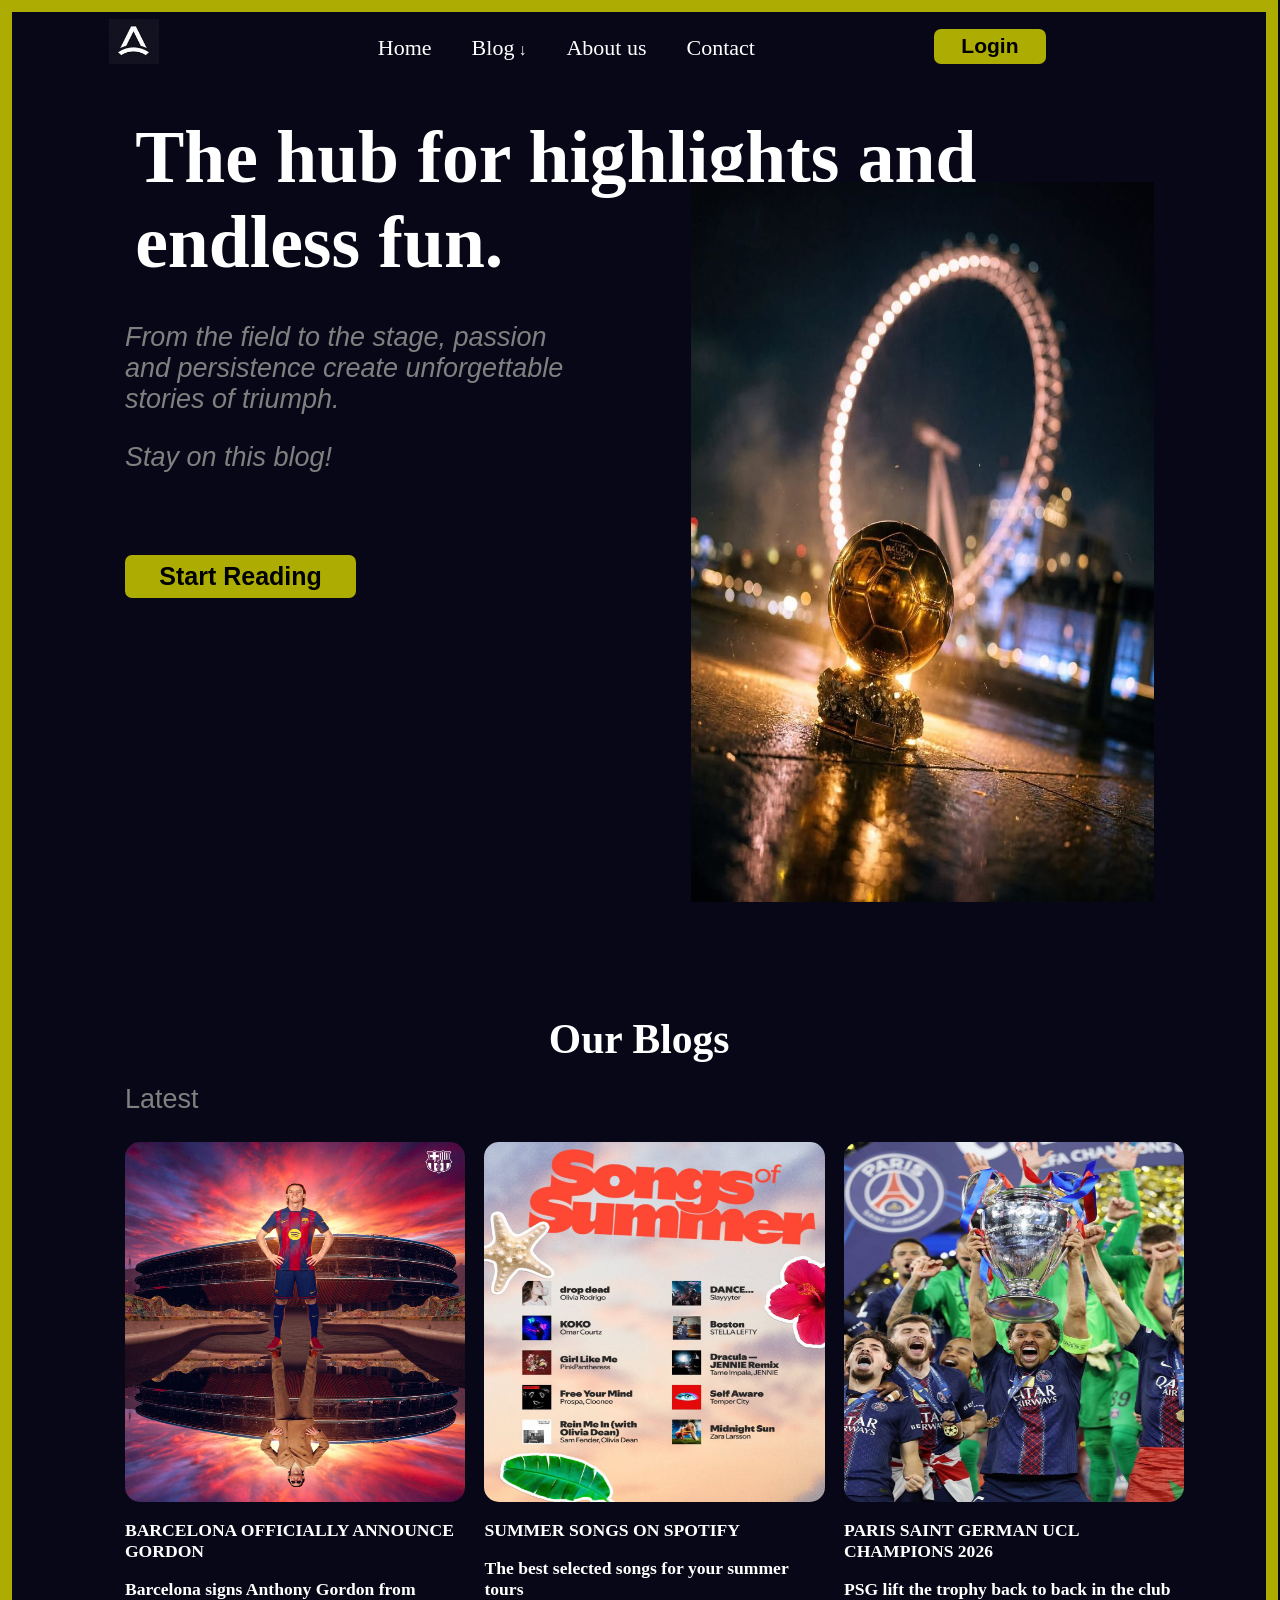
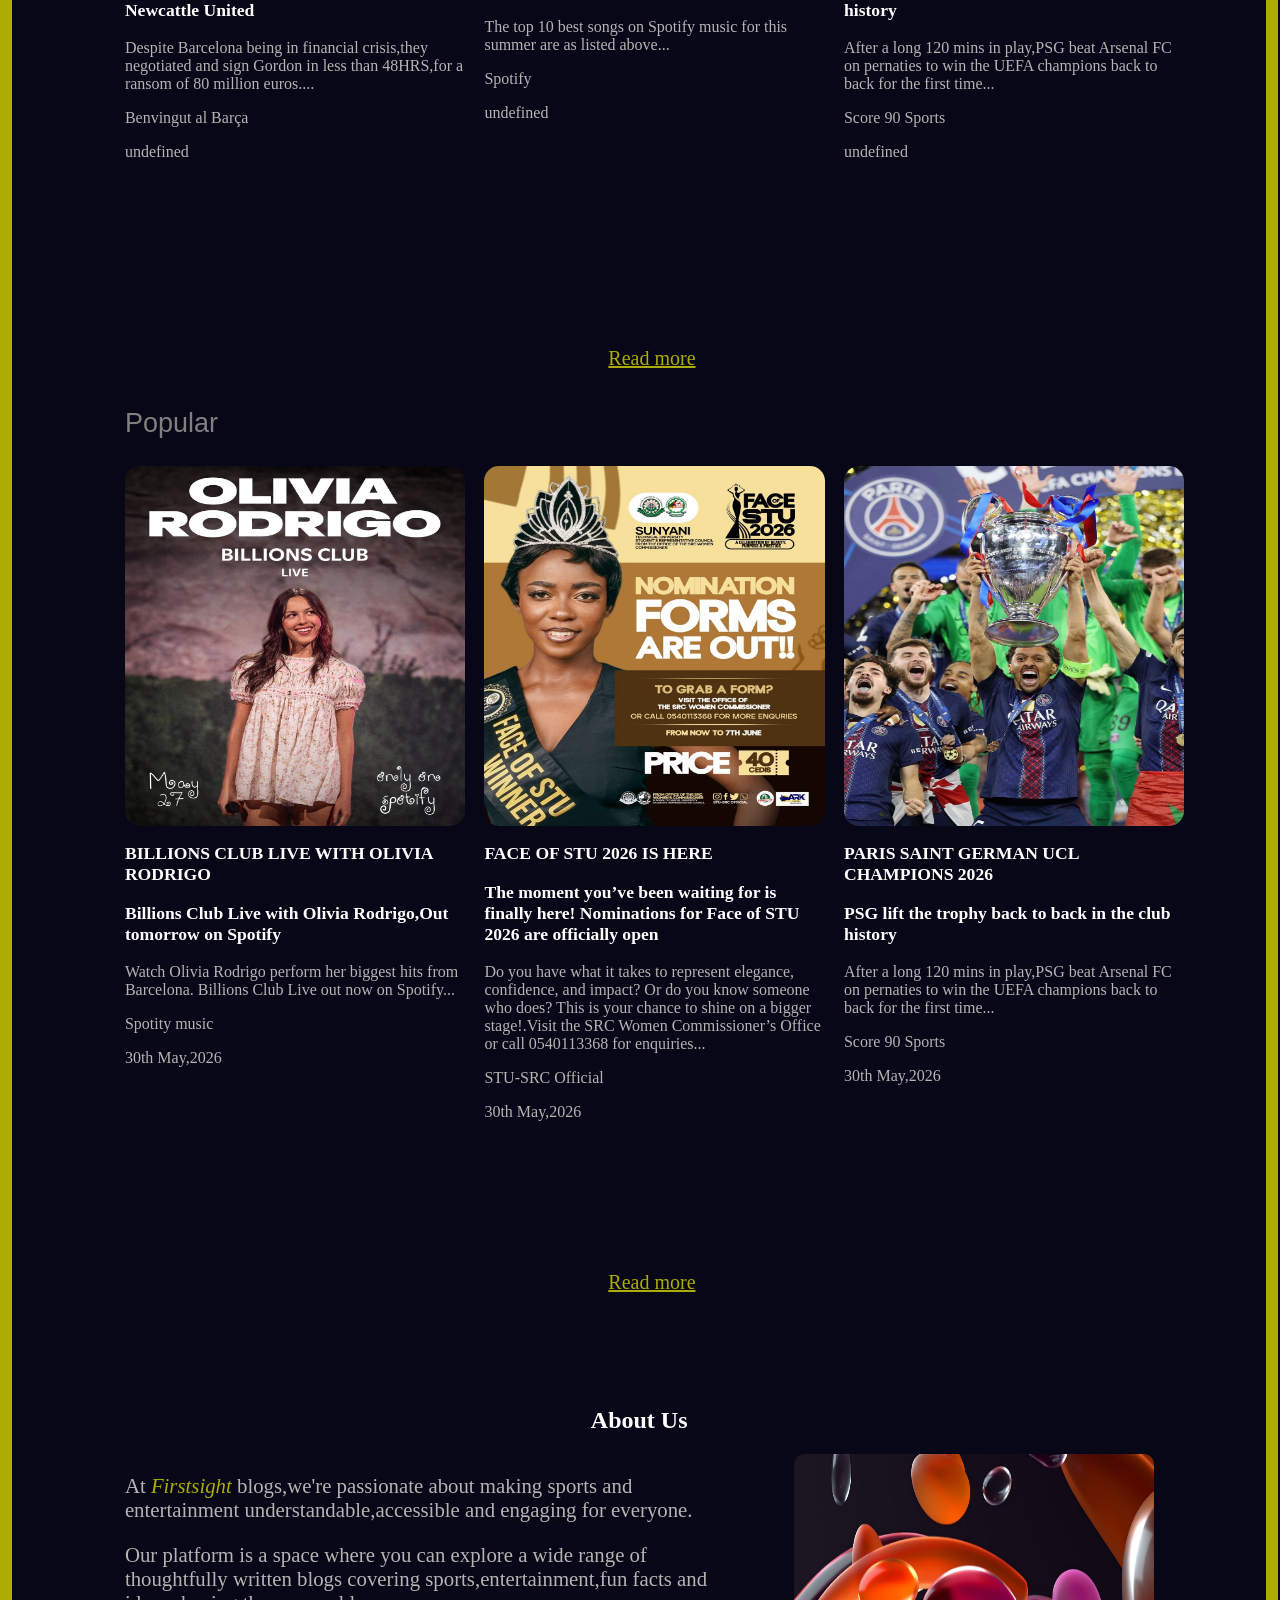
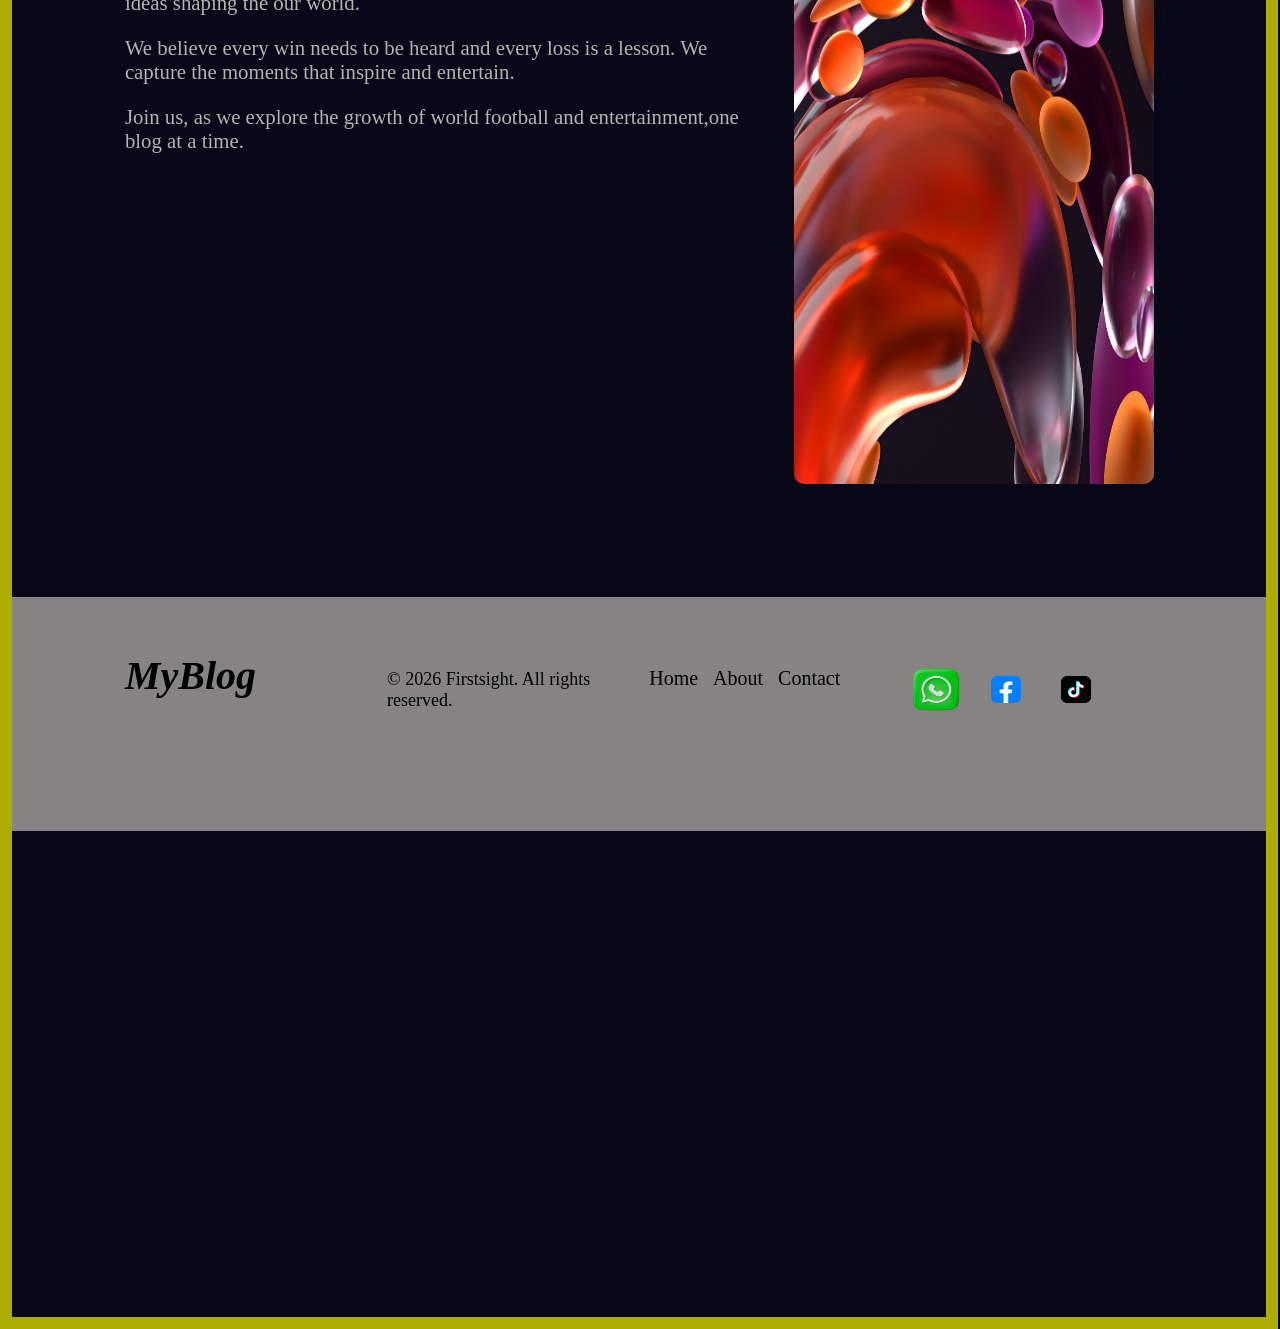
<file: index.html>
<!DOCTYPE html>
<html lang="en">
<head>
    <meta charset="UTF-8">
    <meta name="viewport" content="width=device-width, initial-scale=1.0">
    <title>Firstsight.com</title>

    <link rel="stylesheet" href="styleSheets/Navbar.css">
    <link rel="stylesheet" href="styleSheets/Header.css">
    <link rel="stylesheet" href="styleSheets/Latestsection.css">
    <link rel="stylesheet" href="styleSheets/Popularsection.css">
    <link rel="stylesheet" href="styleSheets/AboutUs.css">
    <link rel="stylesheet" href="styleSheets/Footer.css">
    <link rel="stylesheet" href="Responsiveness/Mobile414_Responsive.css">
    <link rel="stylesheet" href="Responsiveness/Mobile428_Responsive.css">
    <link rel="stylesheet" href="Responsiveness/Mobile360_Responsive.css">
    <link rel="stylesheet" href="Responsiveness/Mobile375_Responsive.css">
    <link rel="stylesheet" href="Responsiveness/Mobile390_Responsive.css">
    <!-- <link rel="stylesheet" href="Login_Mobile414_Responsive"> -->
    
</head>
<body>

    <!-- A yellow picture frame for the whole page -->
    <div class="picture-frame">
        <!-- The page start with the Navigation bar at the top -->
        <nav>
            <!-- The Logo of the blog company -->
            <div class="logo-image" title="Firstsight blog">
                <img src="Images/Logo/Logo.png" alt="Big N letter">
            </div>

            <!-- <h1 id="closebtn">&times;</h1> -->
            <!-- Navigation links on the page -->
            <ul id="Navbar-links">
                <li><a href="" >Home</a></li>
                <li><a href="#latest-section" class="blog-link">Blog</a> <span class="arrow-down">&#8595</span></li>
                <li><a href="#about-us-section" class="aboutus-link">About us</a></li>
                <li><a href="#footer" class="contact-link">Contact</a></li>
            </ul>

            <!-- Login link to either login og signin to the website  -->
            <button><a href="Login.html" target="_blank" id="login-btn">Login</a></button>

            <!-- The burgar sign on the Mobile size -->
            <button id="burgar">☰</button>
        </nav>

        <!-- Here we come to the header section of the page right after the navbar -->
        <header>

            <!-- A big header message on the page -->
            <h1>The hub for highlights and endless fun.</h1>

            <!-- Two containers,one at the left and other at right.With a text and a picture at the other side. -->
            <div class="two-containers">
                <div class="left-container">
                    <p>From the field to the stage, passion and persistence create unforgettable stories of triumph.</p>
                    <p>Stay on this blog!</p>

                    <!-- A Link button to start reading. -->
                    <button id="start-reading_btn">Start Reading</button>
                </div>

                <!-- The right side containers a big pictureon the page. -->
                <div class="right-container"></div>

            </div>
           
        </header>


        <h1 id="blogs">Our Blogs</h1>

        <!-- The blog start here with the lastest blog section -->
        <section id="latest-section">

            <p id="latest">Latest</p>

            <div class="containers"></div>

            <!-- The Read more Link -->
            <a href="" id="read-more-latest">Read more</a> 
        </section>


        <!-- The popular blog section too comes here. -->
        <section id="popular-section">
            <p id="popular">Popular</p>

            <div class="containers">
                
                <!-- Blog-1 -->
                <div class="container" id="popular-container-one">
                    
                    <div class="image-box"><img src="" alt="" id="p-image1" ></div>

                    <p id="p-name1" class="name"></p>

                    <P id="p-topic-sentence1" class="topic-sentence"></P>

                    <p id="p-about1" class="about"></p>

                    <p id="p-sender1-name" class="sender-name"></p>

                    <p id="p-date-time1" class="date-time"></p>

                </div>

                <!-- Blog-2 -->
                <div class="container" id="popular-container-two">

                    <div class="image-box"><img src="" alt="" id="p-image2" ></div>

                    <p id="p-name2" class="name"></p>

                    <P id="p-topic-sentence2" class="topic-sentence"></P>

                    <p id="p-about2" class="about"></p>

                    <p id="p-sender2-name" class="sender-name"></p>

                    <p id="p-date-time2" class="date-time"></p>
                </div>

                <!-- Blog-3 -->
                <div class="container" id="popular-container-three">

                    <div class="image-box"><img src="" alt="" id="p-image3" ></div>

                    <p id="p-name3" class="name"></p>

                    <P id="p-topic-sentence3" class="topic-sentence"></P>

                    <p id="p-about3" class="about"></p>

                    <p id="p-sender3-name" class="sender-name"></p>

                    <p id="p-date-time3" class="date-time"></p>
                </div>

            </div>

            <!-- The Read more Link -->
            <a href="" id="read-more-popular">Read more</a>
        </section>

        <!-- The About Us section -->
        <section id="about-us-section">
            <h1>About Us</h1>

            <div class="about-us-containers">
                <div id="message" class="demo">
                    <p>At <span id="firstsight">Firstsight</span> blogs,we're passionate about making sports and entertainment understandable,accessible and engaging for everyone. </p>
                    <p>Our platform is a space where you can explore a wide range of thoughtfully written blogs covering sports,entertainment,fun facts and ideas shaping the our world.</p>
                    <p>We believe every win needs to be heard and every loss is a lesson. We capture the moments that inspire and entertain.</p>
                    <p>Join us, as we explore the growth of world football and entertainment,one blog at a time.</p>
                </div>
                
                <div id="image" class="demo" >
                    <img src="Images/AboutUs-Image/AboutUs Image.png" alt="" id="about-us-image">
                </div>
            </div>
        </section>

        <footer id="footer">
            <div class="footer-column">

                <!-- Column 1 -->
                <div class="column" id="my-blog"><h1>MyBlog</h1></div>

                <!-- Column 2 -->
                <div class="column" id="copyright">&copy; 2026 Firstsight. All rights reserved.</div>

                <!-- Column 3 -->
                <div class="column" id="link">

                    <a href="">Home</a>
                    <a href="#about-us-section">About</a>
                    <a href="#my-blog">Contact</a>

                </div>

                <!-- Column 4 -->
                <div class="column" id="media-icons">

                    <label for="WhatsAPP" id="whatsapp">
                        <a href="https://wa.me/233549473295" target="_blank">
                            <img src="Images/Social-Media-Icons/WhatsApp.webp" alt="">
                        </a>
                    </label>

                    <label for="FaceBook" id="facebook">
                        <a href="https://www.facebook.com/share/1J1tw8QMVC/?mibextid=wwXIfr" target="_blank">
                            <img src="Images/Social-Media-Icons/Facebook.webp" alt="">
                        </a>
                    </label>

                    <label for="Tiktok" id="tiktok">
                        <a href="https://www.tiktok.com/@qwesikhalifa123?_r=1&_t=ZS-96lhJDnv4TK" target="_blank">
                            <img src="Images/Social-Media-Icons/Tiktok.webp" alt="">
                        </a>
                    </label>

                </div>
            </div>
        </footer>
   
    </div>
    
    <script type="module"  src="index.js"></script>

    <script src="Popularsection.js"></script>
</body>
</html>

<!-- Each blog has,
 1:Image
 2:Name
 3:Topic sentence
 4:About the blog
 5:Sender
 6:Date and time. -->
</file>
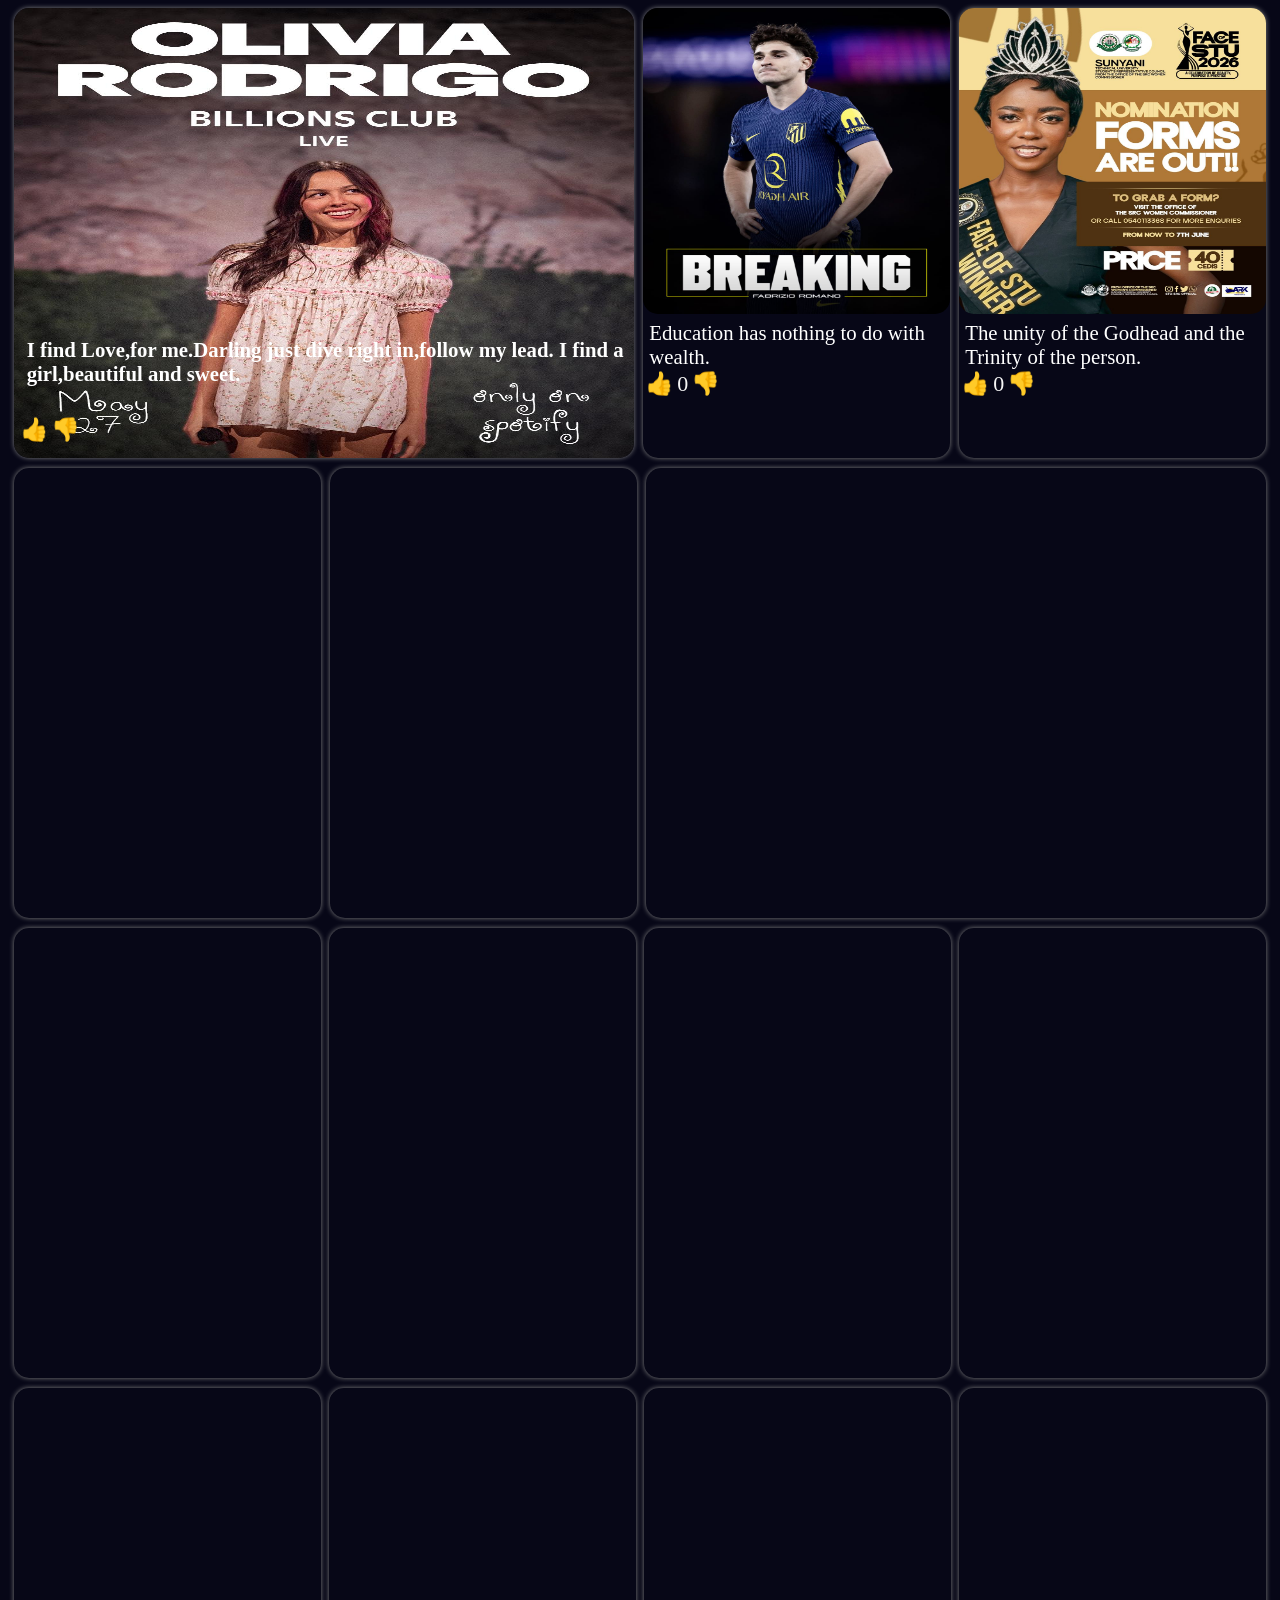
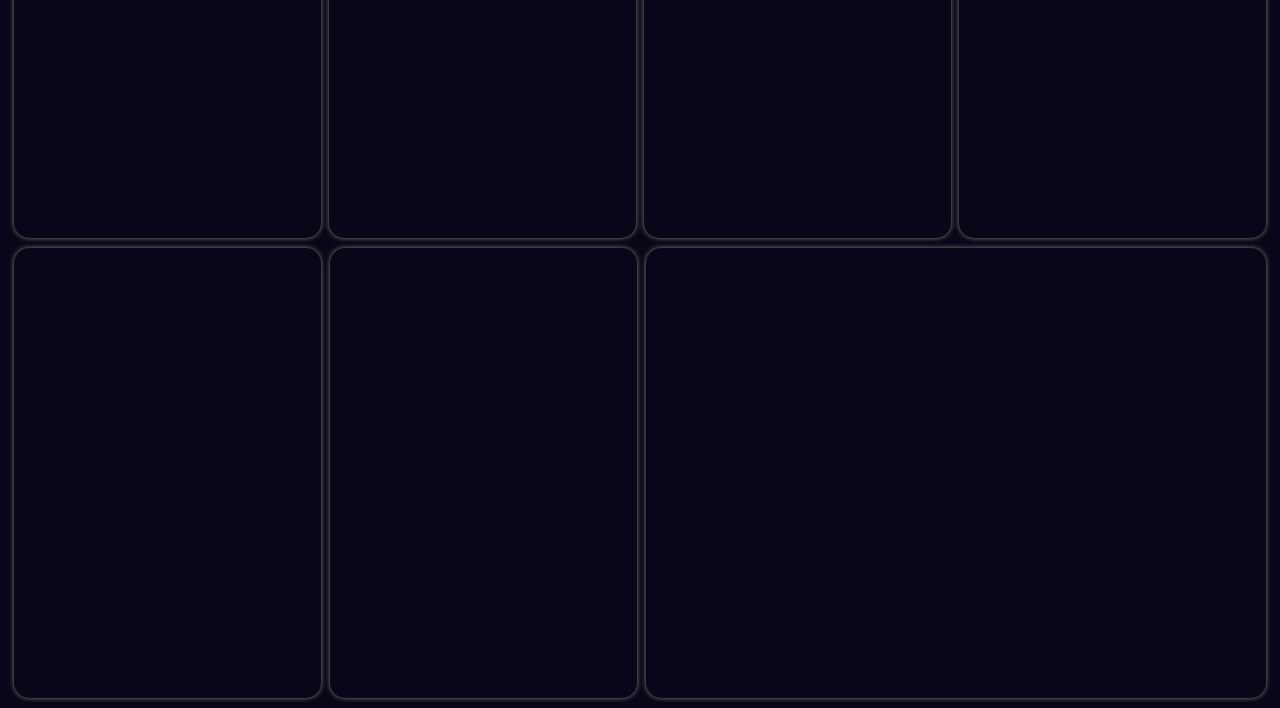
<file: startingReading.html>
<!DOCTYPE html>
<html lang="en">
<head>
    <meta charset="UTF-8">
    <meta name="viewport" content="width=device-width, initial-scale=1.0">
    <title>All Blog</title>
    
    <link rel="stylesheet" href="startReading.css">
</head>
<body>
    <nav></nav>


    <!-- All the Latest and Popular Blogs are here -->
     <!-- Row One(1) -->
    <div id="row-1" class="design">
        <div class="bbox" >
            <img src="" alt="" id="row-1-bigImage" class="big-image">
            <p class="big-message" id="row-1-bigMessage"></p>
            <div class="big-react">
                <label id="row1-like1" class="like" onclick="Like(1)">👍</label>
                <label for="count" id="row1-count1">0</label>
                <label id="row1-dislike1" class="dislike" onclick="disLike(1)">👎</label>
            </div>

        </div>

        <div class="sbox">
            <img src="" alt="" id="row-1-small-Image1" class="small-image">
            <p class="small-messsage" id="row-1-smallMessage1"></p>
            <div class="small-react">
                <label id="row1-like2" class="like" onclick="Like(2)">👍</label>
                <label for="count" id="row1-count2">0</label>
                <label id="row1-dislike2" class="dislike" onclick="disLike(2)">👎</label>
            </div>
        </div>

         <div class="sbox">
            <img src="" alt="" id="row-1-small-Image2" class="small-image">
            <p class="small-messsage" id="row-1-smallMessage2"></p>
            <div class="small-react">
                <label id="row1-like3" class="like" onclick="Like(3)">👍</label>
                <label for="count" id="row1-count3">0</label>
                <label id="row1-dislike3" class="dislike" onclick="disLike(3)">👎</label>
            </div>
        </div>
    </div>

     <!-- Row One(2) -->
    <div id="row-2" class="design">
        <div class="sbox" id="">
            <div class="image-container"></div>
            <h2 class="small-messsage"></h2>   
        </div>

        <div class="sbox" id="">
            <div class="image-container"></div>
            <h2 class="small-messsage"></h2> 
        </div>

        <div class="bbox" id="">
            <h2 class="big-message"></h2>
        </div> 
    </div>

    <!-- Row One(3) -->
    <div id="row-3" class="design">
        <div class="sbox" id="">
            <div class="image-container"></div>
            <h2 class="small-messsage"></h2> 
        </div>

        <div class="sbox" id="">
            <div class="image-container"></div>
            <h2 class="small-messsage"></h2> 
        </div>

        <div class="sbox" id="">
            <div class="image-container"></div>
            <h2 class="small-messsage"></h2> 
        </div>

        <div class="sbox" id="">
            <div class="image-container"></div>
            <h2 class="small-messsage"></h2> 
        </div>
    </div>

    <!-- Row One(4) -->
    <div id="row-4" class="design">
        <div class="sbox" id=""></div>
        <div class="sbox" id=""></div>
        <div class="sbox" id=""></div>
        <div class="sbox" id=""></div>
    </div>

     <!-- Row One(5) -->
    <div id="row-5" class="design">
        <div class="sbox" id="">
            <div class="image-container"></div>
            <h2 class="small-messsage"></h2>   
        </div>

        <div class="sbox" id="">
            <div class="image-container"></div>
            <h2 class="small-messsage"></h2> 
        </div>

        <div class="bbox" id="">
            <h2 class="big-message"></h2>
        </div> 
    </div>
    

    <script src="startReading.js"></script>
    <script src="Reactions.js"></script>
</body>
</html>
</file>
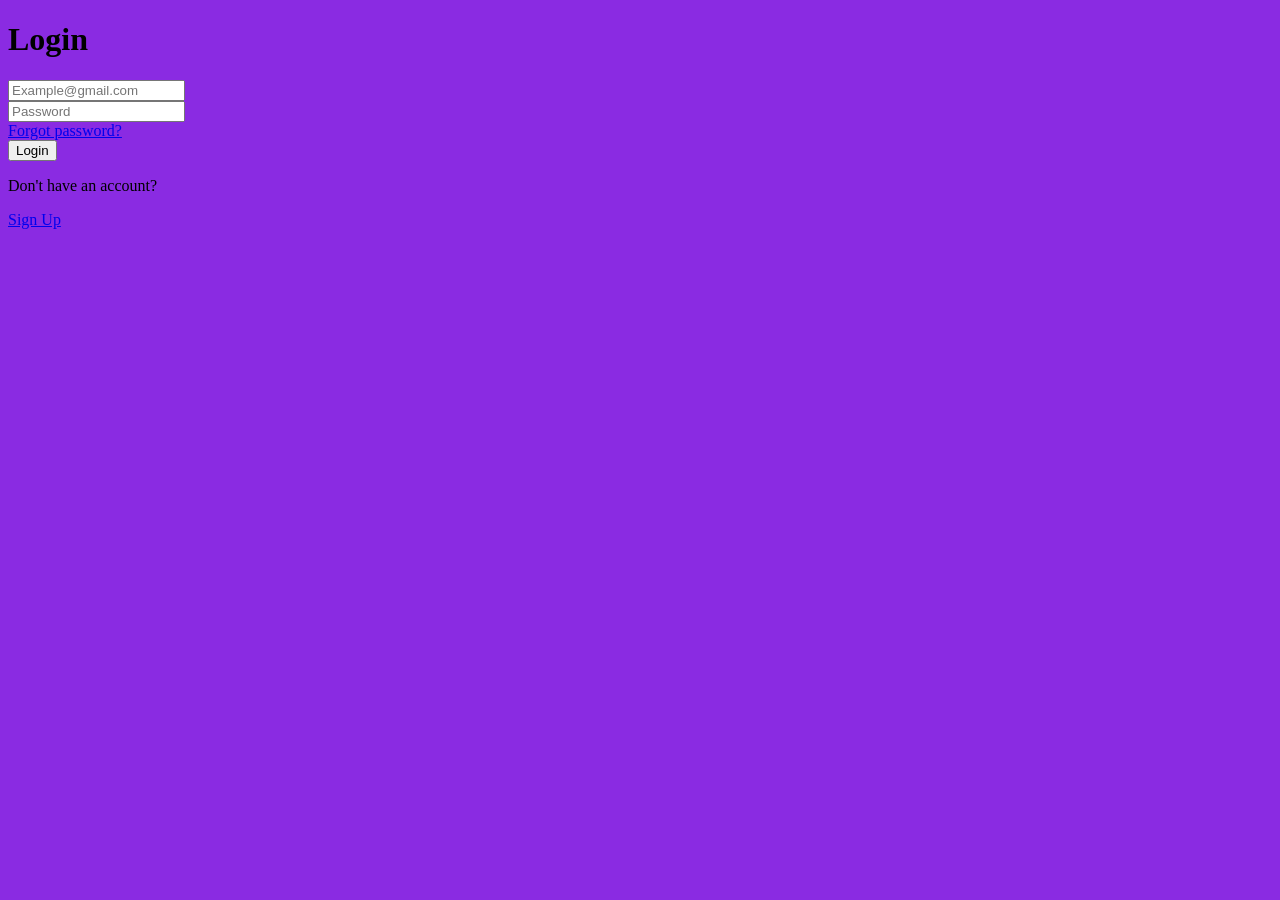
<file: Login Page/Login.html>
<!DOCTYPE html>
<html lang="en">
<head>
    <meta charset="UTF-8">
    <meta name="viewport" content="width=device-width, initial-scale=1.0">
    <title>Login</title>
    <link rel="stylesheet" href="LoginStyle.css">
</head>
<body>
    <div class="container">
        <div id="image-box"></div>

        <h1>Login</h1>

        <input type="email" name="email" id="email" placeholder="Example@gmail.com"><br>

        <input type="password" name="password" id="password" placeholder="Password"><br>
        
        <a href="#" id="forgot-password">Forgot password?</a><br>

        <button id="login-btn">Login</button><br>

        <p>Don't have an account?</p>

        <a href="#" id="sign-up">Sign Up</a>
    </div>    
</body>
</html>
</file>
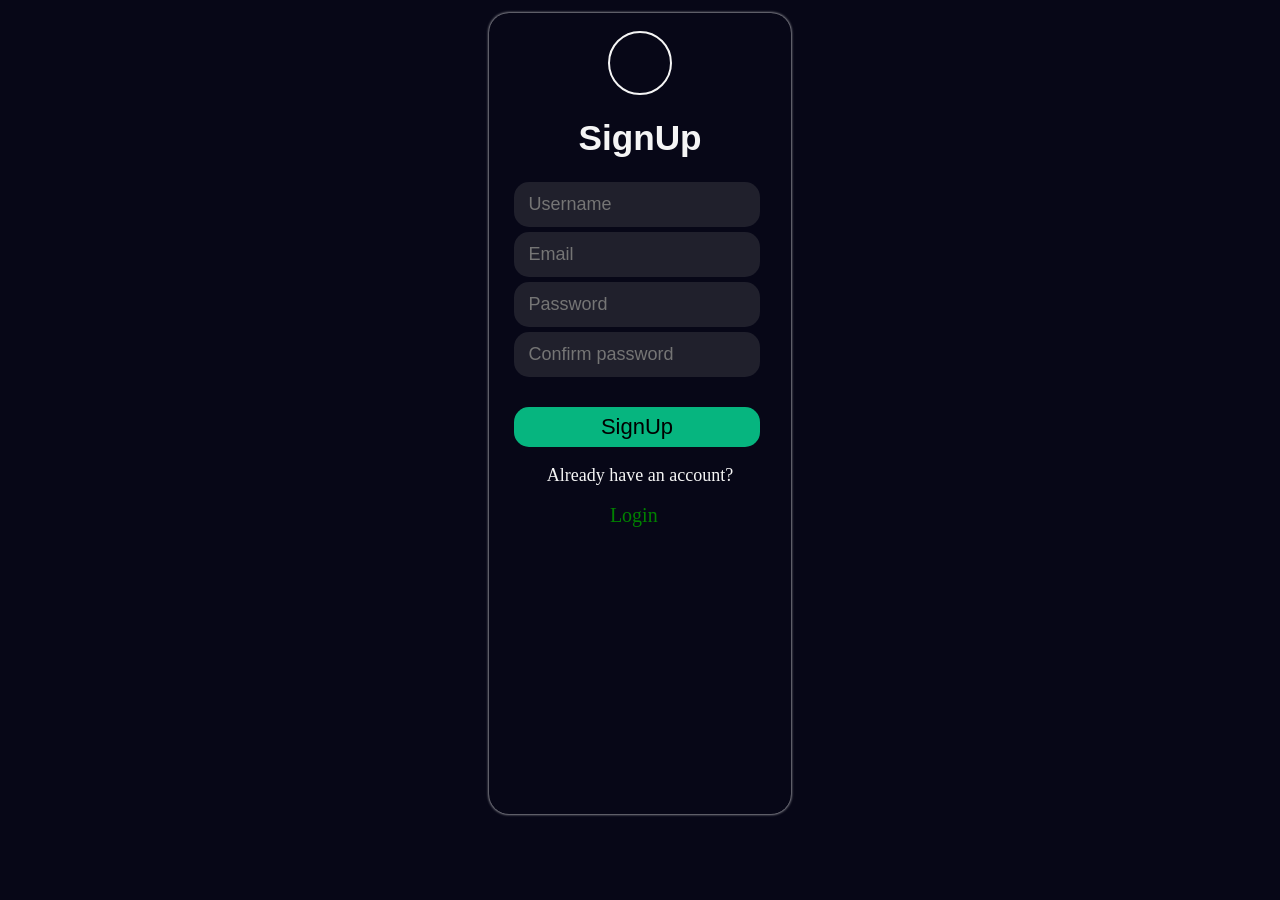
<file: Login Page/SignUp.html>
<!DOCTYPE html>
<html lang="en">
<head>
    <meta charset="UTF-8">
    <meta name="viewport" content="width=device-width, initial-scale=1.0">
    <title>Sign Up</title>
    <link rel="stylesheet" href="SignUp.css">
</head>
<body>
    <div class="container"><br>
        <div id="image-box">
            <!-- <img src="Login Page/Logo.png" alt="Logo"> -->
        </div>

        <h1>SignUp</h1>

        <input type="text" name="username" id="username" placeholder="Username" class="input"><br>

        <input type="email" name="email" id="email" placeholder="Email" class="input"><br>

        <input type="password" name="password" id="password" placeholder="Password" class="input"><br>

        <input type="password" name="c-password" id="c-password" placeholder="Confirm password" class="input"><br>

        <button id="sign-up-btn">SignUp</button><br>

        <p>Already have an account?</p>

        <a href="Login.html" id="login">Login</a>
    </div>     
</body>
</html>
</file>
<file: styleSheets/Navbar.css>
/* There's a picture frame on the whole web page */
.picture-frame{
    border:  12px solid rgb(172, 172, 3);
    width: 98%;
    height: 500.5vh;
}

body{
    margin: 0%;
    background-color: rgb(7, 7, 23);
    color: white;
}

nav{
    display: flex;
    justify-content: space-around;
    background-color: rgb(7, 7, 23);
    padding: 7px;
    box-sizing: border-box;
    /* top: 2%;
    position: fixed;
    width: 98%;
    margin-left: -0.001%; */
    /* background-color: rgb(47, 101, 148); */
} 

img{
    width: 50px;
    height: 45px;
}

ul{
    display: flex;
    gap: 40px;
}

ul li{
    list-style: none;
}

ul li a{
    text-decoration: none;
    color: white;
    font-size: 22px;
}

ul li a:hover{
    text-decoration: underline rgb(239, 239, 91);
    font-weight: bold;
}

.arrow-down{
    color: white;
}

nav button {
    width: 9%;
    height: 35px;
    margin-top: 0.8%;
    background-color: rgb(172, 172, 3);
    border-radius: 7px;
    border: none;
    margin-right: 10%;
    font-weight: bold;
}

nav button a{
    text-decoration: none;
    font-size: 21px;
    color: black;
}

/* Working on the Responsiveness */
#burgar{
    display: none;
}
</file>
<file: styleSheets/Header.css>
header {
    margin: 9%;
}

header h1{
    margin: 1%;
    font-size: 4.6rem;
    font-weight: bold;
    margin-top: -8%;
}

/* The two main containers */
.two-containers{
    display: flex;
    justify-content: space-between;
}

.left-container{
    width: 45%;
    height: 60vh;
}

.left-container p{
    font-size: 27px;
    font-family: Arial, Helvetica, sans-serif;
    font-style: italic;
    color: gray;
}

#start-reading_btn{
    width: 50%;
    padding: 7px;
    font-size: 25px;
    border-radius: 7px;
    font-weight: bold;
    background-color: rgb(172, 172, 3);
    border: none;
    cursor: pointer;
    margin-top: 12%;
}

/* The Right side of the div
It contains an image. */
.right-container{
    margin-top: -11%;
    width: 45%;
    height: 80vh;
    background-image: url(../Images/Header-Image/Header.jpeg);
    background-size: 100% 100%;
    backdrop-filter: blur(10%);
}

#blogs{
    text-align: center;
    font-weight: bold;
    font-size: 2.6rem;
}
</file>
<file: styleSheets/Latestsection.css>
#latest-section{
    margin: 9%;
    margin-top: -0.5%;
}

#latest{
    font-size: 27px;
    font-family: Arial, Helvetica, sans-serif;
    color: gray;
}

.containers{
    display: grid;
    grid-template-columns: repeat(3,1fr);
    gap: 50px;
    margin-bottom: 40px;
}

.container{
    width: 110%;
    height: 85vh;
    border-radius: 15px;
}

/* Each blog content */
.image-box{
    /* border: 2px solid white; */
    height: 40vh;
    border-radius: 15px;

}

.image-box img{
    width: 100%;
    background-size: cover;
    height: 40vh;
    border-radius: 15px;
}

.name{
    font-size: 1.1rem;
    font-weight: bold;
}

.topic-sentence{
    font-size: 1.1rem;
    font-weight: bold;
}

.about{
    font-size: 1rem;
    color: rgb(182, 179, 179);
}

.sender-name{
    font-size: 1rem;
    color: rgb(182, 179, 179);
}

.date-time{
    font-size: 1rem;
    color: rgb(182, 179, 179);  
}

#latest-section a{
    margin-left: 47%;
    font-size: 20px;
    color: rgb(172, 172, 3);;
}
</file>
<file: styleSheets/Popularsection.css>
#popular-section{
    margin: 9%;
    margin-top: -6%;
}

#popular{
    font-size: 27px;
    font-family: Arial, Helvetica, sans-serif;
    color: gray;
}

/* .containers{
    display: grid;
    grid-template-columns: repeat(3,1fr);
    gap: 50px;
    margin-bottom: 50px;
} */

/* .container{
    border: 2px solid white;
    width: 110%;
    height: 85vh;
    border-radius: 15px;
} */

/* Each blog content */
/* .image-box{
    border: 2px solid white;
    height: 40vh;
    border-radius: 15px;

} */

/* .image-box img{
    width: 100%;
    background-size: 100% 100%;
    height: 40vh;
    border-radius: 15px;
} */

/* .name{
    font-size: 1.2rem;
    font-weight: bold;
} */

/* .topic-sentence{
    font-size: 1.2rem;
} */

/* .about{
    font-size: 1rem;
    color: rgb(182, 179, 179);
} */

/* .sender-name{
    font-size: 1rem;
    color: rgb(182, 179, 179);
} */

/* .date-time{
    font-size: 1rem;
    color: rgb(182, 179, 179);  
} */

#popular-section a{
    margin-left: 47%;
    font-size: 20px;
    color: rgb(172, 172, 3);;
}
</file>
<file: styleSheets/AboutUs.css>
#about-us-section h1{
    text-align: center;
    font-weight: bold;
}

#about-us-section{
    margin: 9%;
}

.about-us-containers{
    display: flex;
    justify-content: space-between;
}

#message{
    /* border: 2px solid white; */
    width: 60%;
    height: 70vh;   
}

#message p{
    font-size: 1.3rem;
    color: rgb(182, 179, 179);
}

#firstsight{
    font-style: italic;
    color: rgb(172, 172, 3);
}

#image{
    /* border: 2px solid white; */
    width: 35%;
    height: 70vh;   
}


/* The About Us Image */
#about-us-image{
    width: 100%;
    height: 70vh;
    background-size: 100% 100%;
    border-radius: 10px;
}
</file>
<file: styleSheets/Footer.css>
footer{
    background-color: rgb(134, 131, 131);
    height: 26vh;
    color: black;
    width: 100%;
}

.footer-column{
    display: grid;
    grid-template-columns: repeat(4,1fr);
    margin: 9%;
    gap: 20px;
}

.column{
    margin-top: 12%;
}

#my-blog{
    font-size: 20px;
    font-style: italic;
}

#copyright{
    margin-top: 30%;
    font-size: 18px;
}

#link a{
    text-decoration: none;
    font-size: 20px;
    color: black;
    
}

#link{
    margin-top: 29%;
    display: flex;
    gap: 15px;
}

#link a:hover{
    text-decoration: underline  rgb(172, 172, 3);
    font-weight: bold;
}

#media-icons{
    margin-top: 29%;
    display: flex;
    gap: 20px;
}
</file>
<file: Responsiveness/Mobile414_Responsive.css>
@media (max-width:414px){

    #burgar{
        display: flex;
        font-size: 28px;
        margin-left: 1%;
        background-color: rgb(73, 73, 55);
        color: azure;
        height: 42px;
    } 
    
    .picture-frame{
        border: none;
    }

    nav button{
        margin-left: 45%;
        width: 30%;
    }

    ul{ 
        display: none;
        grid-template-columns: repeat(1,1fr);
        box-sizing: border-box;
        gap: 1px;
        position: fixed;
        top: -2%;
        margin-left: 72%;
        background-color: rgb(64, 62, 62);
        padding: 10px;
        width: 30%;
        height: 35vh;
        border-radius: 15px;
    }

    ul li a{
        font-size: 1.5rem;
    }

    header{
        margin-left: 2%;
    }

    header h1{
        font-size: 3.2rem;
    }

    .left-container p{
        font-size: 20px;
    }

    #start-reading_btn{
        width: 80%;
    }

    .right-container{
        height: 48vh;
        width: 55%;
        margin-right: -8%;
        margin-top: 5%;
        background-size: 100% 100%;
    }

    #blogs{
        font-size: 2rem;
    }

    .containers{
        display: grid;
        grid-template-columns: repeat(1,1fr);
        margin-left: -8%;
        width: 105%;
        gap: 200px;
    }

    .name{
        font-size: 1.6rem;
    }

    .topic-sentence{
        font-size: 1.6rem;
    }

    .about{
        font-size: 1.5rem;
    }

    .sender-name{
        font-size: 1.5rem;
    }

    .date-time{
        font-size: 1.5rem;
    }

    #latest-section a{
        margin-left: 30%;
        margin-top: 50%;
    }

    #popular-section{
        margin-top: 15%;
    }

    #latest-container-three{
        margin-bottom: 40px;
    }

    #popular-section a{
        margin-left: 30%;
    }

    .about-us-containers{
        display: grid;
        grid-template-columns: repeat(1,1fr);
    }

    #about-us-section{
        margin: 2%;
    }

    #message p{
        font-size: 1.6rem;
    }

    #popular-container-three{
        margin-bottom: 50px;
    }

    #message{
        width: 100%;
        margin-bottom: 120px;
    }

    #image{
        width: 100%;
        
    }

    .footer-column{
        display: grid;grid-template-columns: repeat(1,1fr);
        margin: 10%;
        gap: 1px;
    }

    footer{
        height: 36vh;
    
    }
        
    #my-blog{
        margin-top: 3%;
        text-align: center;
    }

    #copyright{
        margin-top: -8%;
    }

    #link{
        margin-top: 7%;
        margin-left: 15%;
    }

    #media-icons{
        margin-top: 7%;
        margin-left: 20%;
        display: flex;
        gap: 5px;
    }



    /* The Login Responsiveness start here */

    .login-container{
        width: 100%;
        margin-top: 10%;
        box-shadow: none;
    }
 
    #login-text{
        font-size: 2.9rem;
    }

    .input{
        width: 95%;
        margin-left: 4%;
        height: 60px;
        font-size: 30px;
        border-radius: 18px;
    }

    #login-image-box{
        width: 70px;
        height: 70px;
    }

    .login-container #forgot-password{
        font-size: 28px;
        margin-left: 8%;
    }

    #password{
        margin-bottom: 15px;
    }

    #llogin-btn{
        width: 95%;
        height:60px;
        margin-left: 4%;
        font-size: 35px;
        border-radius: 18px;
    }

    #no-account{
        font-size: 28px;
        margin-top: 50px;
        margin-bottom: 10px;
    }

    #password{
        margin-bottom: 1px;
    } 

    .login-container #sign-up{
        font-size: 30px;
        margin-left: 38%;
    }




    /* The SignUp Responsiveness also start here */
    .signup-container{
        width: 100%;
        margin-top: 3%;
        box-shadow: none;
    }

    #sign-up{
        font-size: 2.9rem;
    }

    .input{
        width: 95%;
        margin-left: 4%;
        height: 60px;
        font-size: 30px;
        border-radius: 18px;
    }

    #signup-image-box{
        width: 70px;
        height: 70px;
    }

    #username{
        margin-bottom: 15px;
    }

    #password{
        margin-bottom: 15px;
    }

    #email{
        margin-bottom: 15px;
    }

    #sign-up-btn{
        width: 95%;
        height:60px;
        margin-left: 4%;
        font-size: 35px;
        border-radius: 18px;
    }

    #has-account{
        font-size: 1.8rem;
        margin-bottom: 8px;
    }

    .signup-container #login{
        font-size: 2.1rem;
    }
}
</file>
<file: Responsiveness/Mobile428_Responsive.css>
@media (max-width:428px){

    #burgar{
        display: flex;
        font-size: 28px;
        margin-left: -4%;
        background-color: rgb(73, 73, 55);
        color: azure;
        height: 42px;
    } 
    
    .picture-frame{
        border: none;
    }

    nav button{
        margin-left: 55%;
        width: 30%;
    }

    ul{ 
        display: none;
        grid-template-columns: repeat(1,1fr);
        box-sizing: border-box;
        gap: 1px;
        position: fixed;
        top: -2%;
        margin-left: 72%;
        background-color: rgb(64, 62, 62);
        padding: 10px;
        width: 30%;
        height: 35vh;
        border-radius: 15px;
    }

    ul li a{
        font-size: 1.5rem;
    }

    header{
        margin-left: 2%;
    }

    header h1{
        font-size: 3.2rem;
    }

    .left-container p{
        font-size: 20px;
    }

    #start-reading_btn{
        width: 80%;
    }

    .right-container{
        height: 48vh;
        width: 55%;
        margin-right: -8%;
        margin-top: 5%;
        background-size: 100% 100%;
    }

    #blogs{
        font-size: 2rem;
    }

    .containers{
        display: grid;
        grid-template-columns: repeat(1,1fr);
        margin-left: -8%;
        width: 105%;
        gap: 200px;
    }

    .name{
        font-size: 1.6rem;
    }

    .topic-sentence{
        font-size: 1.6rem;
    }

    .about{
        font-size: 1.5rem;
    }

    .sender-name{
        font-size: 1.5rem;
    }

    .date-time{
        font-size: 1.5rem;
    }

    #latest-section a{
        margin-left: 30%;
        margin-top: 50%;
    }

    #popular-section{
        margin-top: 15%;
    }

    #latest-container-three{
        margin-bottom: 40px;
    }

    #popular-section a{
        margin-left: 30%;
    }

    .about-us-containers{
        display: grid;
        grid-template-columns: repeat(1,1fr);
    }

    #about-us-section{
        margin: 2%;
    }

    #message p{
        font-size: 1.6rem;
    }

    #popular-container-three{
        margin-bottom: 50px;
    }

    #message{
        width: 100%;
        margin-bottom: 120px;
    }

    #image{
        width: 100%;
        
    }

    .footer-column{
        display: grid;grid-template-columns: repeat(1,1fr);
        margin: 10%;
        gap: 1px;
    }

    footer{
        height: 36vh;
    
    }
        
    #my-blog{
        margin-top: 3%;
        text-align: center;
    }

    #copyright{
        margin-top: -8%;
    }

    #link{
        margin-top: 7%;
        margin-left: 15%;
    }

    #media-icons{
        margin-top: 7%;
        margin-left: 20%;
        display: flex;
        gap: 5px;
    }


    /* Demo */

}
</file>
<file: Responsiveness/Mobile360_Responsive.css>
@media (max-width:360px){

    #burgar{
        display: flex;
        font-size: 28px;
        margin-left: 1%;
        background-color: rgb(73, 73, 55);
        color: azure;
        height: 42px;
    } 
    
    .picture-frame{
        border: none;
    }

    nav button{
        margin-left: 45%;
        width: 30%;
    }

    ul{ 
        display: none;
        grid-template-columns: repeat(1,1fr);
        box-sizing: border-box;
        gap: 1px;
        position: fixed;
        top: -2%;
        margin-left: 72%;
        background-color: rgb(64, 62, 62);
        padding: 10px;
        width: 30%;
        height: 35vh;
        border-radius: 15px;
    }

    ul li a{
        font-size: 1.5rem;
    }

    header{
        margin-left: 2%;
    }

    header h1{
        font-size: 3.2rem;
    }

    .left-container p{
        font-size: 20px;
    }

    #start-reading_btn{
        width: 80%;
    }

    .right-container{
        height: 48vh;
        width: 55%;
        margin-right: -8%;
        margin-top: 5%;
        background-size: 100% 100%;
    }

    #blogs{
        font-size: 2rem;
    }

    .containers{
        display: grid;
        grid-template-columns: repeat(1,1fr);
        margin-left: -8%;
        width: 105%;
        gap: 200px;
    }

    .name{
        font-size: 1.6rem;
    }

    .topic-sentence{
        font-size: 1.6rem;
    }

    .about{
        font-size: 1.5rem;
    }

    .sender-name{
        font-size: 1.5rem;
    }

    .date-time{
        font-size: 1.5rem;
    }

    #latest-section a{
        margin-left: 30%;
        margin-top: 50%;
    }

    #popular-section{
        margin-top: 15%;
    }

    #latest-container-three{
        margin-bottom: 40px;
    }

    #popular-section a{
        margin-left: 30%;
    }

    .about-us-containers{
        display: grid;
        grid-template-columns: repeat(1,1fr);
    }

    #about-us-section{
        margin: 2%;
    }

    #message p{
        font-size: 1.6rem;
    }

    #popular-container-three{
        margin-bottom: 50px;
    }

    #message{
        width: 100%;
        margin-bottom: 120px;
    }

    #image{
        width: 100%;
        
    }

    .footer-column{
        display: grid;grid-template-columns: repeat(1,1fr);
        margin: 10%;
        gap: 1px;
    }

    footer{
        height: 36vh;
    
    }
        
    #my-blog{
        margin-top: 3%;
        text-align: center;
    }

    #copyright{
        margin-top: -8%;
    }

    #link{
        margin-top: 7%;
        margin-left: 15%;
    }

    #media-icons{
        margin-top: 7%;
        margin-left: 20%;
        display: flex;
        gap: 5px;
    }
}
</file>
<file: Responsiveness/Mobile375_Responsive.css>
@media (max-width:375.33px){

    #burgar{
        display: flex;
        font-size: 28px;
        margin-left: 1%;
        background-color: rgb(73, 73, 55);
        color: azure;
        height: 42px;
    } 
    
    .picture-frame{
        border: none;
    }

    nav button{
        margin-left: 45%;
        width: 30%;
    }

    ul{ 
        display: none;
        grid-template-columns: repeat(1,1fr);
        box-sizing: border-box;
        gap: 1px;
        position: fixed;
        top: -2%;
        margin-left: 72%;
        background-color: rgb(64, 62, 62);
        padding: 10px;
        width: 30%;
        height: 35vh;
        border-radius: 15px;
    }

    ul li a{
        font-size: 1.5rem;
    }

    header{
        margin-left: 2%;
    }

    header h1{
        font-size: 3.2rem;
    }

    .left-container p{
        font-size: 20px;
    }

    #start-reading_btn{
        width: 80%;
    }

    .right-container{
        height: 48vh;
        width: 55%;
        margin-right: -8%;
        margin-top: 5%;
        background-size: 100% 100%;
    }

    #blogs{
        font-size: 2rem;
    }

    .containers{
        display: grid;
        grid-template-columns: repeat(1,1fr);
        margin-left: -8%;
        width: 105%;
        gap: 200px;
    }

    .name{
        font-size: 1.6rem;
    }

    .topic-sentence{
        font-size: 1.6rem;
    }

    .about{
        font-size: 1.5rem;
    }

    .sender-name{
        font-size: 1.5rem;
    }

    .date-time{
        font-size: 1.5rem;
    }

    #latest-section a{
        margin-left: 30%;
        margin-top: 50%;
    }

    #popular-section{
        margin-top: 15%;
    }

    #latest-container-three{
        margin-bottom: 40px;
    }

    #popular-section a{
        margin-left: 30%;
    }

    .about-us-containers{
        display: grid;
        grid-template-columns: repeat(1,1fr);
    }

    #about-us-section{
        margin: 2%;
    }

    #message p{
        font-size: 1.6rem;
    }

    #popular-container-three{
        margin-bottom: 50px;
    }

    #message{
        width: 100%;
        margin-bottom: 120px;
    }

    #image{
        width: 100%;
        
    }

    .footer-column{
        display: grid;grid-template-columns: repeat(1,1fr);
        margin: 10%;
        gap: 1px;
    }

    footer{
        height: 36vh;
    
    }
        
    #my-blog{
        margin-top: 3%;
        text-align: center;
    }

    #copyright{
        margin-top: -8%;
    }

    #link{
        margin-top: 7%;
        margin-left: 15%;
    }

    #media-icons{
        margin-top: 7%;
        margin-left: 20%;
        display: flex;
        gap: 5px;
    }
}
</file>
<file: Responsiveness/Mobile390_Responsive.css>
@media (max-width:390px){

    #burgar{
        display: flex;
        font-size: 28px;
        margin-left: 1%;
        background-color: rgb(73, 73, 55);
        color: azure;
        height: 42px;
    } 
    
    .picture-frame{
        border: none;
    }

    nav button{
        margin-left: 45%;
        width: 30%;
    }

    ul{ 
        display: none;
        grid-template-columns: repeat(1,1fr);
        box-sizing: border-box;
        gap: 1px;
        position: fixed;
        top: -2%;
        margin-left: 72%;
        background-color: rgb(64, 62, 62);
        padding: 10px;
        width: 30%;
        height: 35vh;
        border-radius: 15px;
    }

    ul li a{
        font-size: 1.5rem;
    }

    header{
        margin-left: 2%;
    }

    header h1{
        font-size: 3.2rem;
    }

    .left-container p{
        font-size: 20px;
    }

    #start-reading_btn{
        width: 80%;
    }

    .right-container{
        height: 48vh;
        width: 55%;
        margin-right: -8%;
        margin-top: 5%;
        background-size: 100% 100%;
    }

    #blogs{
        font-size: 2rem;
    }

    .containers{
        display: grid;
        grid-template-columns: repeat(1,1fr);
        margin-left: -8%;
        width: 105%;
        gap: 200px;
    }

    .name{
        font-size: 1.6rem;
    }

    .topic-sentence{
        font-size: 1.6rem;
    }

    .about{
        font-size: 1.5rem;
    }

    .sender-name{
        font-size: 1.5rem;
    }

    .date-time{
        font-size: 1.5rem;
    }

    #latest-section a{
        margin-left: 30%;
        margin-top: 50%;
    }

    #popular-section{
        margin-top: 15%;
    }

    #latest-container-three{
        margin-bottom: 40px;
    }

    #popular-section a{
        margin-left: 30%;
    }

    .about-us-containers{
        display: grid;
        grid-template-columns: repeat(1,1fr);
    }

    #about-us-section{
        margin: 2%;
    }

    #message p{
        font-size: 1.6rem;
    }

    #popular-container-three{
        margin-bottom: 50px;
    }

    #message{
        width: 100%;
        margin-bottom: 120px;
    }

    #image{
        width: 100%;
        
    }

    .footer-column{
        display: grid;grid-template-columns: repeat(1,1fr);
        margin: 10%;
        gap: 1px;
    }

    footer{
        height: 36vh;
    
    }
        
    #my-blog{
        margin-top: 3%;
        text-align: center;
    }

    #copyright{
        margin-top: -8%;
    }

    #link{
        margin-top: 7%;
        margin-left: 15%;
    }

    #media-icons{
        margin-top: 7%;
        margin-left: 20%;
        display: flex;
        gap: 5px;
    }
}
</file>
<file: startReading.css>
body{
    background-color: rgb(7, 7, 23);
}

.bbox{
    width: 49.5%;
    height: 50vh;
    border-radius: 15px;
    box-shadow: 0px 0px 5px gray;
}

.big-message{
    color: white;
    font-weight: bold;
    margin-top: -20%;
    margin-left: 2%;
    font-size: 1.3rem;
}

.big-image{
    width: 100%;
    height: 50vh;
    border-radius: 15px;
}

.sbox{
    width: 24.5%;
    height: 50vh;
    border-radius: 15px;
    box-shadow: 0px 0px 5px gray;
}

.small-messsage{
   margin-left: 2%; 
   margin-top: 1%;
   color: white;
   font-size: 1.3rem;
}

.small-image{
    width: 100%;
    height: 34vh;
    border-radius: 15px;
}


.design{
    display: flex;
    justify-content: space-between;
    margin: 0.5%;
    margin-bottom: 10px;
}

/* The Reaction to every Blog. */
.big-react{
    margin: 1%;
    margin-top: 5%;   
}

.big-react label{
    font-size: 22px;
    color: whitesmoke;
}

.small-react{
    margin: 1%;
    margin-top: -6%; 
}

.small-react label{
    font-size: 22px;
    color: whitesmoke;
}

/* Other Important settings for the Reaction */
.like:hover {
    cursor: pointer;
    background-color: gray;
    border-radius: 5px;
    padding: 2px;
    box-sizing: border-box;
}

.dislike:hover {
    cursor: pointer;
    background-color: gray;
    border-radius: 5px;
    padding: 2px;
    box-sizing: border-box;
}
</file>
<file: Login Page/LoginStyle.css>
body{
    background-color: blueviolet;
}
</file>
<file: Login Page/SignUp.css>
body{
    margin: 1%;
    background-color: rgb(7, 7, 23);
}

.container{
    box-shadow: 0px 0px 3px white;
    width: 24%;
    height: 89vh;
    margin: auto;
    border-radius: 20px;
}

#image-box{
    border: 2px solid whitesmoke;
    width: 60px;
    height: 60px;
    border-radius: 50%;
    margin: auto;
}

h1{
    font-weight: bold;
    text-align: center;
    font-size: 2.2rem;
    font-family: 'Lucida Sans', 'Lucida Sans Regular', 'Lucida Grande', 'Lucida Sans Unicode', Geneva, Verdana, sans-serif;
    color: whitesmoke;
}

#email{
    margin-bottom: 5px;
}

#password{
    margin-bottom: 5px;
}

#username{
    margin-bottom: 5px;
}

.input{
   margin-left: 8%;
   width: 82%;
   height: 45px;
   border-radius: 15px;
   font-size: 18px;
   padding: 15px;
   box-sizing: border-box;
   border: none;
   background-color: rgba(128, 128, 128, 0.2);
   color: white;
}

.container #forgot-password{
    text-decoration: none;
    font-size: 18px;
    margin-left: 10%;
    color: whitesmoke;
}

#sign-up-btn{
   margin-top: 10%;
   margin-left: 8%;
   width: 82%;
   height: 40px;
   border-radius: 15px;
   font-size: 22px;
   text-align: center; 
   background-color: rgba(7, 226, 153, 0.8); 
   border: none;  
}

p{
    text-align: center; 
    font-size: large;
    color: whitesmoke;   
}

.container #login{
    text-decoration: none;
    font-size: 20px;
    margin-left: 40%;
    color: green;
}

#login:hover{
    text-decoration: underline green;
    font-size: 21px;
}
</file>
